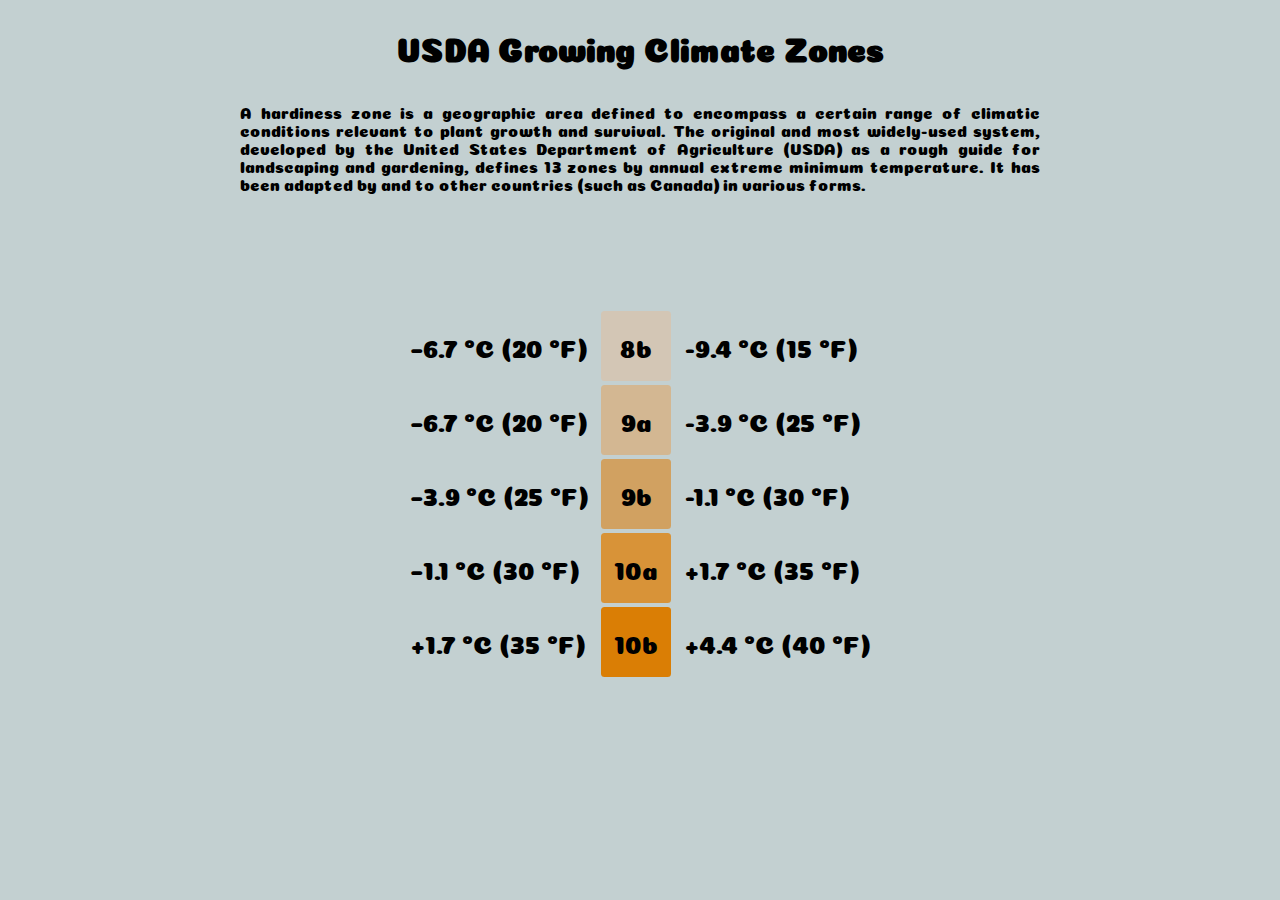
<file: zonedescription.html>
<!DOCTYPE html>
<!--[if lt IE 7]>      <html class="no-js lt-ie9 lt-ie8 lt-ie7"> <![endif]-->
<!--[if IE 7]>         <html class="no-js lt-ie9 lt-ie8"> <![endif]-->
<!--[if IE 8]>         <html class="no-js lt-ie9"> <![endif]-->
<!--[if gt IE 8]><!--> <html class="no-js"> <!--<![endif]-->

    <head>
        <meta charset="utf-8">
        <meta http-equiv="X-UA-Compatible" content="IE=edge">
        <title></title>
        <meta name="description" content="">
        <meta name="viewport" content="width=device-width, initial-scale=1">
        <link rel="stylesheet" href="">
        <link href="https://fonts.googleapis.com/css?family=Caveat|Coiny|Forum|Fredericka+the+Great|Neucha|Patrick+Hand+SC|Walter+Turncoat" rel="stylesheet">
        <link href="zonestyle.css" type="text/css" rel="stylesheet">
    </head>
    <body>
        <h1>USDA Growing Climate Zones</h1>
        <p>A hardiness zone is a geographic area defined to encompass a certain range of climatic conditions relevant to plant growth and survival.
         The original and most widely-used system, developed by the United States Department of Agriculture (USDA) as a rough guide for landscaping and gardening, defines 13 zones by annual extreme minimum temperature. It has been adapted by and to other countries (such as Canada) in various forms.</p>

         <table style="width:50%">
                
               
                <tr>
                    <td>−6.7 °C (20 °F)</td>
                    <td> <div id="csquare1">8b</div></td>
                       <td>-9.4 °C (15 °F)</td>
                </tr>
                <tr>
                        <td>−6.7 °C (20 °F)</td>
                        <td> <div id="csquare2">9a</div></Td>
                            <td>-3.9 °C (25 °F)</td>
                </tr>
                <tr>
                        <td>−3.9 °C (25 °F)</td>
                        <td> <div id="csquare3">9b</div></Td>
                            <td>-1.1 °C (30 °F)
                                </td>
                </tr>
                <tr>
                        <td>−1.1 °C (30 °F)</td>
                        <td> <div id="csquare4">10a</div></Td>
                            <td>+1.7 °C (35 °F)</td>
                </tr>
                <tr>
                        <td>+1.7 °C (35 °F)</td>
                        <td> <div id="csquare5">10b</div></Td>
                            <td>+4.4 °C (40 °F)</td>
                </tr>
              
              
              
              </table>
       
        
        
        
        
        
        
        
        <script src="" async defer></script>
    </body>
</html>
</file>
<file: zonestyle.css>
body{
                display:flex;
                flex-direction: column;
                justify-content: center;
                align-items: center;
                font-family:'Coiny', cursive;
                background:#c3d0d1;
            }

           
            p{
                boder:1px solid black;
                width:800px;
                text-align: justify;
            }
               tr {
                   font-size:25px;
                   font-family:'Coiny', cursive;

                }
            #csquare1{
                height:70px;
                width:70px;
                background:rgb(211, 198, 181);
                display:flex;
                justify-content: center;
                align-items: center;
                margin-right:10px;
                margin-left: 10px;
                border-radius:5%;
                

            }
            #csquare2{
                height:70px;
                width:70px;
                background:rgb(211, 183, 146);
                display:flex;
                justify-content: center;
                align-items: center;
                margin-right:10px;
                margin-left: 10px;
                border-radius:5%;

            }
            #csquare3{
                height:70px;
                width:70px;
                background:rgb(209, 161, 97);
                display:flex;
                justify-content: center;
                align-items: center;
                margin-right:10px;
                margin-left: 10px;
                border-radius:5%;

            }
            #csquare4{
                height:70px;
                width:70px;
                background:rgb(216, 147, 56);
                display:flex;
                justify-content: center;
                align-items: center;
                margin-right:10px;
                margin-left: 10px;
                border-radius:5%;


            }
            #csquare5{
                height:70px;
                width:70px;
                background:rgb(218, 126, 5);
                display:flex;
                justify-content: center;
                align-items: center;
                margin-right:10px;
                margin-left: 10px;
                border-radius:5%;

            }

            table{
                brder:1px solid black;
                display:flex;
                justify-content: center;
                margin-top:100px;
                
            }

            @media only screen 
            and (min-device-width: 375px) 
            and (max-device-width: 667px) 
            and (-webkit-min-device-pixel-ratio: 2) { 
                body{
                    dislay:flex;
                    flex-direction: column;
                    justify-content: center;
                    align-items: center;
                    font-family:'Coiny', cursive;
                    background:#c3d0d1;
                }

                h1{
                    font-size:16px;
                }
                p{
                    brder:1px solid black;
                    width:300px;
                    font-size:14px;
                   text-align: justify;
                }
                   tr {
                       font-size:10px;
                       font-family:'Coiny', cursive;
    
                    }
                #csquare1{
                    height:40px;
                    width:40px;
                    background:rgb(211, 198, 181);
                    display:flex;
                    justify-content: center;
                    align-items: center;
                    margin-right:10px;
                    margin-left: 10px;
                    border-radius:5%;
                 }
                #csquare2{
                    height:40px;
                    width:40px;
                    background:rgb(211, 183, 146);
                    display:flex;
                    justify-content: center;
                    align-items: center;
                    margin-right:10px;
                    margin-left: 10px;
                    border-radius:5%;
    
                }
                #csquare3{
                    height:40px;
                    width:40px;
                    background:rgb(209, 161, 97);
                    display:flex;
                    justify-content: center;
                    align-items: center;
                    margin-right:10px;
                    margin-left: 10px;
                    border-radius:5%;
    
                }
                #csquare4{
                    height:40px;
                    width:40px;
                    background:rgb(216, 147, 56);
                    display:flex;
                    justify-content: center;
                    align-items: center;
                    margin-right:10px;
                    margin-left: 10px;
                    border-radius:5%;
    
    
                }
                #csquare5{
                    height:40px;
                    width:40px;
                    background:rgb(218, 126, 5);
                    display:flex;
                    justify-content: center;
                    align-items: center;
                    margin-right:10px;
                    margin-left: 10px;
                    border-radius:5%;
    
                }
    
                table{
                    brder:1px solid black;
                    display:flex;
                    justify-content: center;
                    margin-top:20px;
                    
                }
</file>
